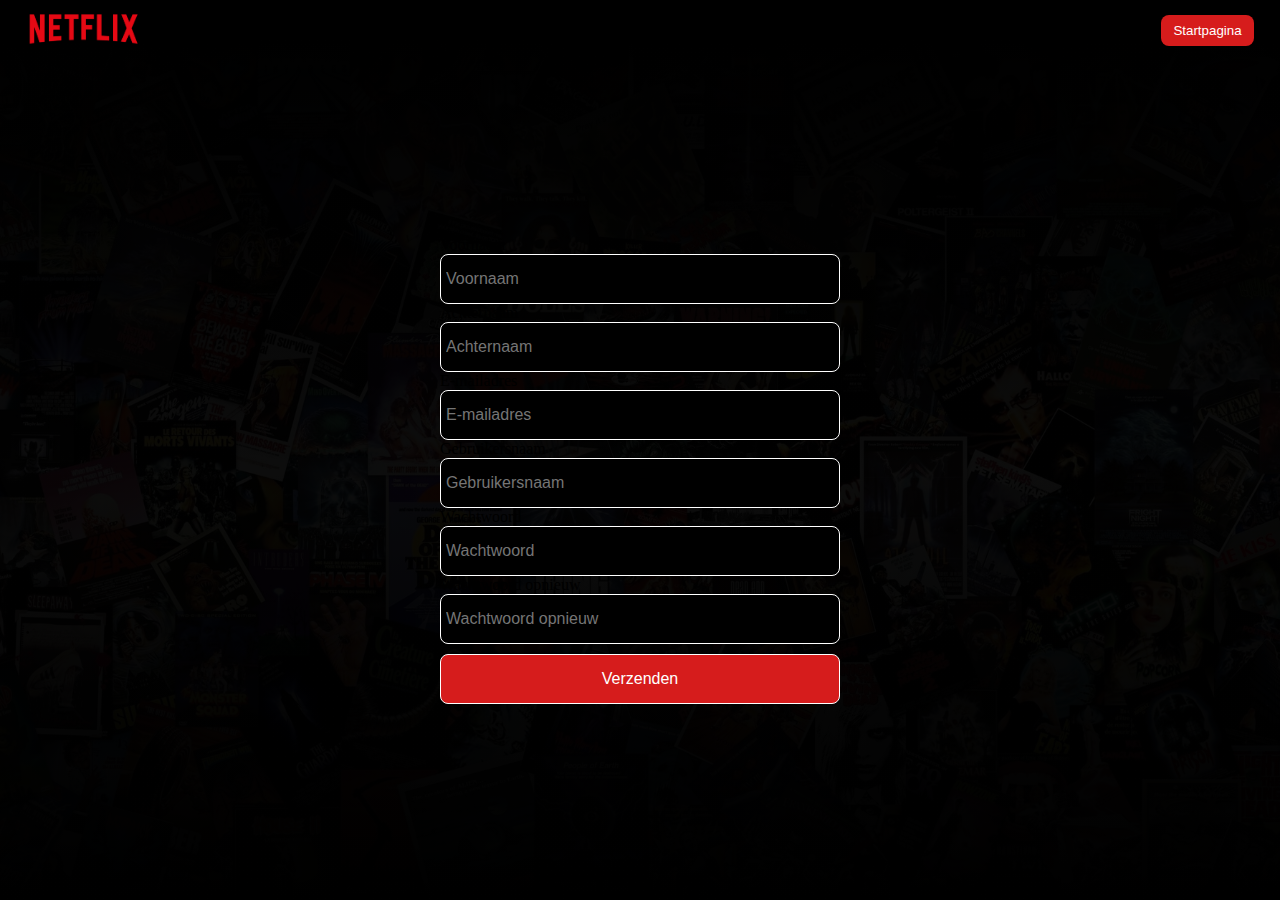
<file: registrace.html>
<!DOCTYPE html>
<html lang="nl">
  <head>
    <meta charset="UTF-8" />
    <meta http-equiv="X-UA-Compatible" content="IE=edge" />
    <meta name="viewport" content="width=device-width, initial-scale=1.0" />
    <link rel="stylesheet" href="css/registrace.css" />
    <title>Registratie</title>
  </head>
  <body>
    <!-- HEADER -->

    <header class="header">
      <div class="header-wrapper">
        <div><img src="img/netflix-logo.png" alt="Netflix logo" /></div>
        <div class="header-button">
          <button id="regBtn">Startpagina</button>
        </div>
      </div>
    </header>

    <!-- MAIN > FORM -->

    <main class="hero-form">
      <div class="form-wrapper">
        <form>
          <label for="fname">Voornaam</label><br />
          <input id="fname" type="text" placeholder="Voornaam" required /><br />
          <label for="lname">Achternaam</label><br />
          <input
            id="lname"
            type="text"
            placeholder="Achternaam"
            required
          /><br />
          <label for="email">E-mailadres</label><br />
          <input
            id="email"
            type="email"
            placeholder="E-mailadres"
            required
          /><br />
          <label for="uname">Gebruikersnaam</label><br />
          <input
            id="uname"
            type="text"
            placeholder="Gebruikersnaam"
            required
          /><br />
          <label for="passForm1">Wachtwoord</label><br />
          <input
            type="password"
            id="passForm1"
            placeholder="Wachtwoord"
            required
            minlength="6"
          /><br />
          <label for="passForm2">Wachtwoord opnieuw</label><br />
          <input
            type="password"
            id="passForm2"
            placeholder="Wachtwoord opnieuw"
            required
            minlength="6"
          /><br />
          <input type="submit" value="Verzenden" class="submit-button" /> <br />
        </form>
      </div>
    </main>

    <script src="src/registrace.js" defer></script>
  </body>
</html>
</file>
<file: css/registrace.css>
/* Autofill fix for dark background */
input:-webkit-autofill,
input:-webkit-autofill:focus,
input:-webkit-autofill:hover,
input:-webkit-autofill:active {
  -webkit-box-shadow: 0 0 0 1000px black inset;
  box-shadow: 0 0 0 1000px black inset;
  -webkit-text-fill-color: #fff;
  color: #fff;
  caret-color: #fff;
  border: 1px solid white;
}
/* GENERAL */

* {
  box-sizing: border-box;
  margin: 0;
  padding: 0;
}

body {
  background-color: black;
}

input:focus {
  outline: none;
  background-color: rgb(45, 43, 43);
}

/* HEADER */

.header-wrapper {
  margin: auto;
  max-width: 99%;
  height: 40px;
  display: flex;
  justify-content: space-between;
  align-items: center;
}

.header img {
  height: 35px;
  margin-top: 20px;
  margin-left: 20px;
}

.header-button button {
  background-color: rgb(214, 28, 28);
  color: white;
  border: none;
  padding: 8px 12px;
  cursor: pointer;
  border-radius: 8px;
  margin-top: 20px;
  margin-right: 20px;
}

/* JAVASCRIPT CLASSES */

.valid-red {
  border: 1px solid red;
}

.valid-green {
  border: 1px solid green;
}

.valid-empty {
  border: 1px solid white;
}
/* HERO FORM */

.hero-form {
  background-image: linear-gradient(
      to bottom,
      rgba(0, 0, 0, 1) 0%,
      rgba(0, 0, 0, 0.95) 50%,
      rgba(0, 0, 0, 1) 100%
    ),
    url("../img/movies-bg.jpeg");

  background-size: cover;
  background-position: center;
  height: calc(100vh - 40px);
}

.form-wrapper {
  display: flex;
  flex-direction: column;
  align-items: center;
  justify-content: center;
  height: 100%;
}

input {
  border: 1px solid white;
  background-color: black;
  color: white;

  margin-bottom: 0px;
  padding-left: 5px;
  font-size: 16px;
  border-radius: 8px;
}

input:-webkit-autofill {
  background-color: black;
  color: white;
  -webkit-box-shadow: 0 0 0 1000px black inset;
}

.submit-button {
  background-color: rgb(214, 28, 28);
  border: 1px solid white;
  color: white;
  padding: 8px 1px;
  cursor: pointer;
  border-radius: 8px;
  margin-top: 10px;
}

@media (min-width: 768px) {
  input {
    width: 400px;
    height: 50px;
  }
}

@media (max-width: 767px) {
  .form-wrapper {
    padding: 16px;
  }
  input {
    width: 90vw;
    max-width: 350px;
    height: 40px;
    font-size: 16px;
  }
  .submit-button {
    width: 100%;
    font-size: 16px;
  }
}
</file>
